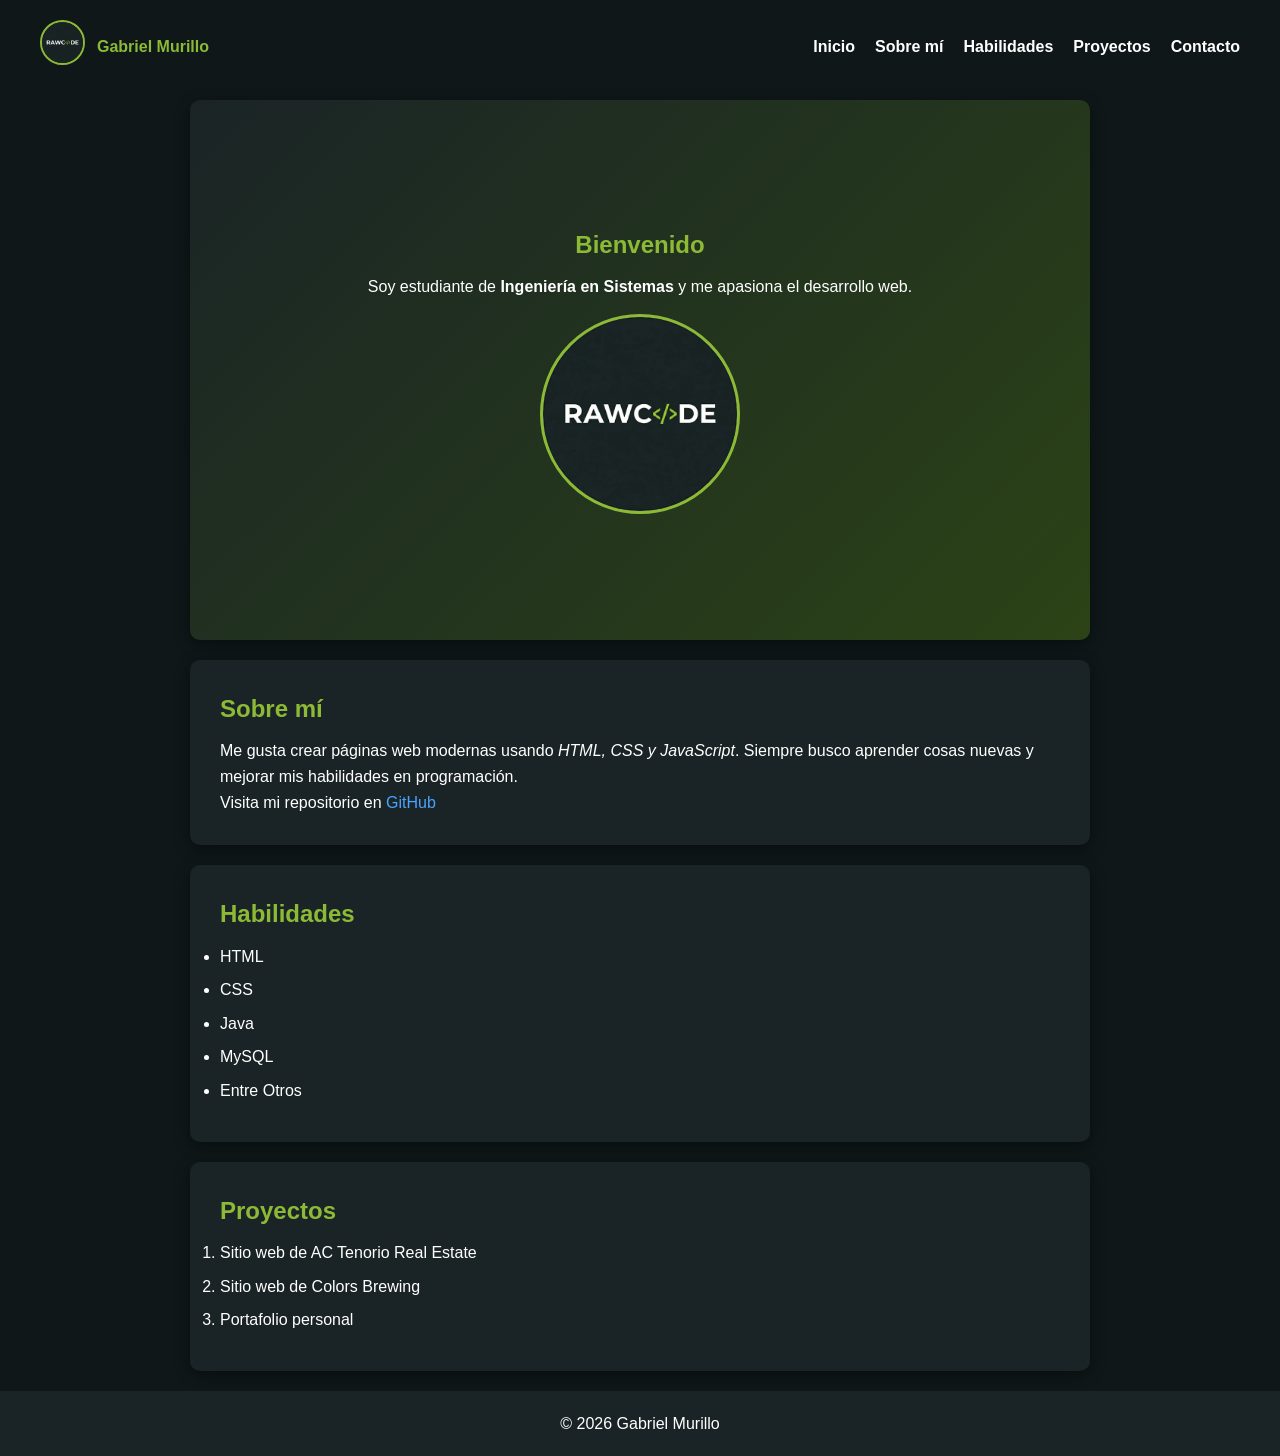
<file: index.html>
<!doctype html>
<html lang="es">
  <head>
    <meta charset="UTF-8" />
    <meta name="viewport" content="width=device-width, initial-scale=1.0" />
    <link rel="icon" href="img/perfil.png" type="image/png" />
    <title>Portafolio "Gabriel Murillo"</title>
    <link rel="stylesheet" href="css/estilos.css" />
  </head>
  <body>
    <!-- HEADER -->
    <header>
      <div class="logo-nombre">
        <a href="index.html">
          <img src="img/perfil.png" alt="Logo" class="logo" />
        </a>
        <h1>Gabriel Murillo</h1>
      </div>
      <nav>
        <ul>
          <li><a href="#inicio">Inicio</a></li>
          <li><a href="#sobre-mi">Sobre mí</a></li>
          <li><a href="#habilidades">Habilidades</a></li>
          <li><a href="pages/proyectos.html">Proyectos</a></li>
          <li><a href="pages/contacto.html">Contacto</a></li>
        </ul>
      </nav>
    </header>

    <!-- MAIN -->
    <main>
      <!-- INICIO -->
      <section id="inicio" class="hero">
        <h2>Bienvenido</h2>
        <p>
          Soy estudiante de <strong>Ingeniería en Sistemas</strong> y me
          apasiona el desarrollo web.
        </p>
        <img src="img/perfil.png" alt="Foto de perfil" width="200" />
      </section>

      <!-- SOBRE MI -->
      <section id="sobre-mi">
        <h2>Sobre mí</h2>
        <p>
          Me gusta crear páginas web modernas usando
          <em>HTML, CSS y JavaScript</em>. Siempre busco aprender cosas nuevas y
          mejorar mis habilidades en programación.
        </p>

        <!-- ENLACE EXTERNO -->
        <p>
          Visita mi repositorio en
          <a href="https://github.com" target="_blank">GitHub</a>
        </p>
      </section>

      <!-- HABILIDADES -->
      <section id="habilidades">
        <h2>Habilidades</h2>
        <ul>
          <li>HTML</li>
          <li>CSS</li>
          <li>Java</li>
          <li>MySQL</li>
          <li>Entre Otros</li>
        </ul>
      </section>

      <!-- PROYECTOS -->
      <section id="proyectos">
        <h2>Proyectos</h2>
        <ol>
          <li>Sitio web de AC Tenorio Real Estate</li>
          <li>Sitio web de Colors Brewing</li>
          <li>Portafolio personal</li>
        </ol>
      </section>
    </main>

    <!-- FOOTER -->
    <footer>
      <p>&copy; 2026 Gabriel Murillo</p>
    </footer>
    <script src="js/main.js"></script>
  </body>
</html>
</file>
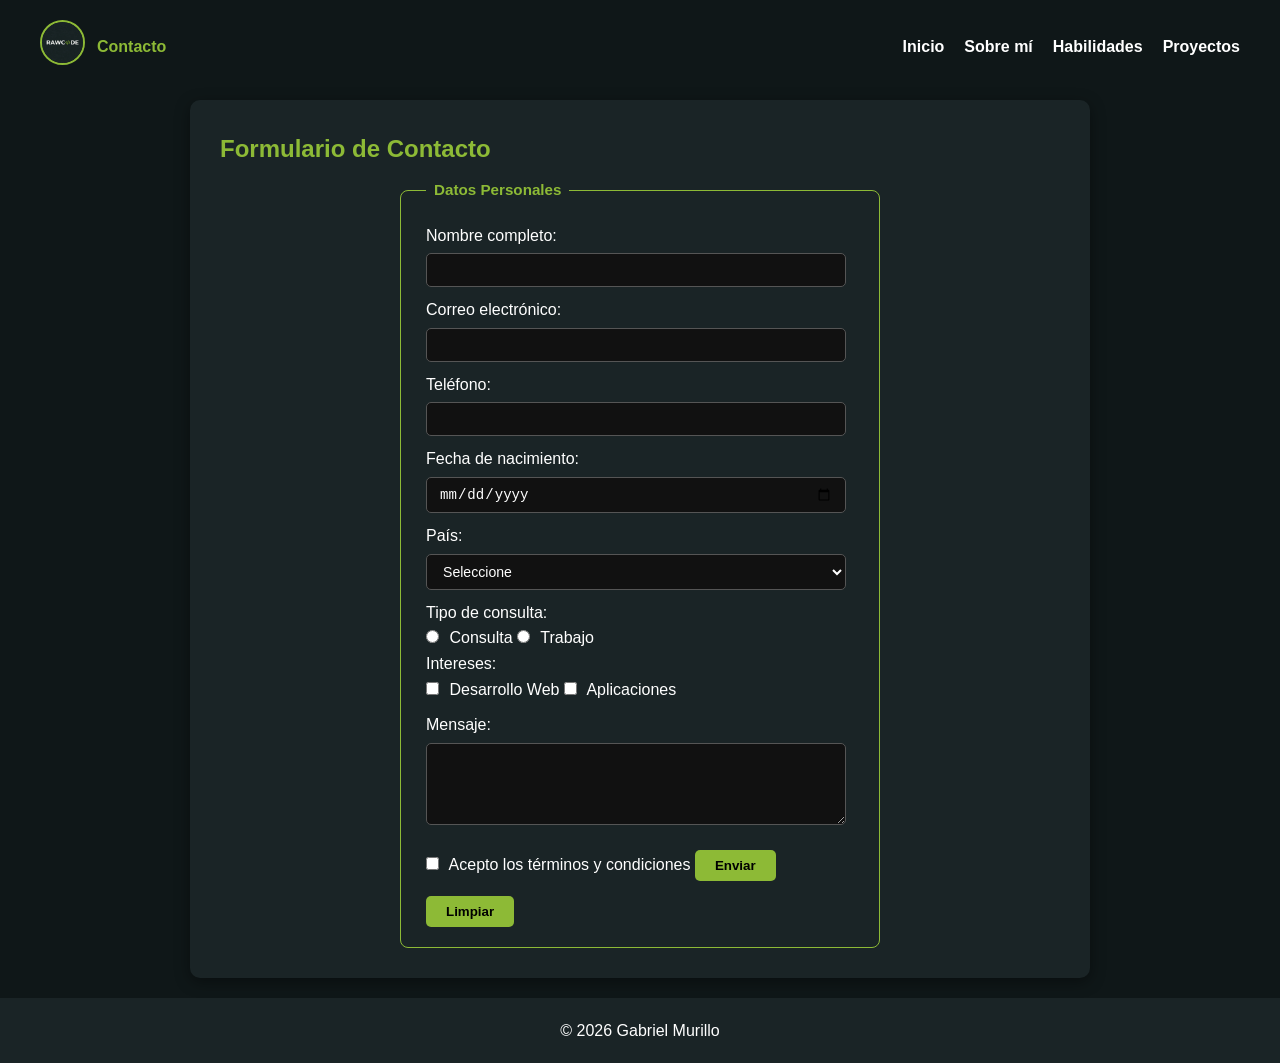
<file: pages/contacto.html>
<!doctype html>
<html lang="es">
  <head>
    <meta charset="UTF-8" />
    <meta name="viewport" content="width=device-width, initial-scale=1.0" />
    <link rel="icon" href="../img/perfil.png" type="image/png" />
    <title>Contacto</title>
    <link rel="stylesheet" href="../css/estilos.css" />
  </head>
  <body>
    <!-- HEADER -->
    <header>
      <div class="logo-nombre">
        <a href="../index.html">
          <img src="../img/perfil.png" alt="Logo" class="logo" />
        </a>

        <h1>Contacto</h1>
      </div>
      <nav>
        <ul>
          <li><a href="../index.html">Inicio</a></li>
          <li><a href="../index.html#sobre-mi">Sobre mí</a></li>
          <li><a href="../index.html#habilidades">Habilidades</a></li>
          <li><a href="../pages/proyectos.html">Proyectos</a></li>
        </ul>
      </nav>
    </header>

    <!-- MAIN -->
    <main>
      <section>
        <h2>Formulario de Contacto</h2>

        <form action="#" method="POST">
          <fieldset>
            <legend>Datos Personales</legend>

            <!-- NOMBRE -->
            <label for="nombre">Nombre completo:</label>
            <input type="text" id="nombre" name="nombre" required />

            <!-- EMAIL -->
            <label for="email">Correo electrónico:</label>
            <input type="email" id="email" name="email" required />

            <!-- TEL -->
            <label for="telefono">Teléfono:</label>
            <input type="tel" id="telefono" name="telefono" />

            <!-- FECHA -->
            <label for="fecha">Fecha de nacimiento:</label>
            <input type="date" id="fecha" name="fecha" />

            <!-- SELECT -->
            <label for="pais">País:</label>
            <select id="pais" name="pais">
              <option value="">Seleccione</option>
              <option value="cr">Costa Rica</option>
              <option value="mx">México</option>
              <option value="co">Otro</option>
            </select>

            <!-- RADIO -->
            <p>Tipo de consulta:</p>
            <input type="radio" id="consulta" name="tipo" value="consulta" />
            <label for="consulta">Consulta</label>

            <input type="radio" id="trabajo" name="tipo" value="trabajo" />
            <label for="trabajo">Trabajo</label>

            <!-- CHECKBOX -->
            <p>Intereses:</p>
            <input type="checkbox" id="web" name="interes" value="web" />
            <label for="web">Desarrollo Web</label>

            <input type="checkbox" id="apps" name="interes" value="apps" />
            <label for="apps">Aplicaciones</label>

            <!-- TEXTAREA -->
            <label for="mensaje">Mensaje:</label>
            <textarea id="mensaje" name="mensaje" rows="4" required></textarea>

            <!-- TERMINOS -->
            <input type="checkbox" id="terminos" required />
            <label for="terminos">Acepto los términos y condiciones</label>

            <!-- BOTONES -->
            <button type="submit">Enviar</button>
            <button type="reset">Limpiar</button>
          </fieldset>
        </form>
      </section>
    </main>

    <!-- FOOTER -->
    <footer>
      <p>&copy; 2026 Gabriel Murillo</p>
    </footer>
    <script src="../js/main.js"></script>
  </body>
</html>
</file>
<file: css/estilos.css>
/* ================= RESET ================= */
* {
  margin: 0;
  padding: 0;
  box-sizing: border-box;
}

/* ================= VARIABLES DE COLOR ================= */
:root {
  --color-principal: #1a2426;
  --color-secundario: #2b4316;
  --color-acento: #8dba36;
  --color-texto: #ffffff;
  --color-fondo: #0f1718;
}

/* ================= BASE ================= */
body {
  font-family: Arial, sans-serif;
  background-color: var(--color-fondo);
  color: var(--color-texto);
  line-height: 1.6;
  padding-top: 80px;
}

/* ================= HEADER ================= */
header {
  display: flex;
  justify-content: space-between;
  align-items: center;
  padding: 20px 40px;

  position: fixed;
  top: 0;
  width: 100%;
  z-index: 1000;

  background: transparent;
  transition: 0.3s;
}

header.scrolled {
  background: rgba(26, 36, 38, 0.85);
  backdrop-filter: blur(8px);
}

header h1 {
  color: var(--color-acento);
}

/* ================= NAV ================= */
nav ul {
  list-style: none;
  display: flex;
  gap: 20px;
}

nav a {
  color: var(--color-texto);
  text-decoration: none;
  font-weight: bold;
  transition: 0.3s;
}

section a {
  color: #4aa3ff;
  text-decoration: none;
  transition: 0.3s;
}

nav a:hover,
section a:hover {
  color: var(--color-acento);
}

/* ================= HERO ================= */
.hero {
  display: flex;
  flex-direction: column;
  align-items: center;
  justify-content: center;
  height: 60vh;
  text-align: center;
  background: linear-gradient(
    135deg,
    var(--color-principal),
    var(--color-secundario)
  );
}

.hero img {
  margin-top: 15px;
  border-radius: 50%;
  border: 3px solid var(--color-acento);
}

/* ================= SECCIONES ================= */
section {
  max-width: 900px;
  margin: 20px auto;
  padding: 30px;
  background: var(--color-principal);
  border-radius: 10px;
  box-shadow: 0 4px 15px rgba(0, 0, 0, 0.4);
}

section h2 {
  color: var(--color-acento);
  margin-bottom: 10px;
}

/* ================= LISTAS ================= */
ul li,
ol li {
  margin: 8px 0;
}

/* ================= TARJETAS ================= */
.tarjetas-grid {
  display: flex;
  flex-wrap: wrap;
  gap: 20px;
  justify-content: center;
}

.tarjeta {
  flex: 1 1 280px;
  max-width: 300px;
  background: var(--color-secundario);
  padding: 20px;
  border-radius: 10px;
  border: 1px solid var(--color-acento);
  transition: 0.3s;
}

.tarjeta:hover {
  transform: translateY(-5px);
  box-shadow: 0 5px 20px rgba(141, 186, 54, 0.4);
}

/* ================= BOTONES ================= */
.btn {
  display: inline-block;
  background: var(--color-acento);
  color: #000;
  padding: 10px 15px;
  border-radius: 6px;
  text-decoration: none;
  margin-top: 10px;
  font-weight: bold;
  transition: 0.3s;
}

/* HOVER */
.btn:hover {
  background: #a6d94a;
  color: #2a3715;
}

/* ================= FORMULARIO ================= */
input[type="text"],
input[type="email"],
input[type="tel"],
input[type="date"],
select,
textarea {
  width: 100%;
  max-width: 420px; /* ← limita el ancho máximo */
  padding: 8px 12px;
  margin-top: 5px;
  margin-bottom: 10px;
  border-radius: 5px;
  border: 1px solid #555;
  background: #111;
  color: white;
  font-size: 0.88rem; /* ← texto un poco más pequeño */
  display: block;
}

/* checkboxes y radios no se tocan */
input[type="checkbox"],
input[type="radio"] {
  width: auto;
  margin-right: 6px;
}

input:focus,
textarea:focus,
select:focus {
  border-color: var(--color-acento);
  outline: none;
}

button {
  margin-top: 15px;
  padding: 8px 20px; /* ← botones más compactos */
  margin-right: 8px;
  border: none;
  background: var(--color-acento);
  color: black;
  border-radius: 5px;
  cursor: pointer;
  font-weight: bold;
}

button:hover {
  background: #a6d94a;
}

/* ================= FOOTER ================= */
footer {
  display: flex;
  justify-content: center;
  align-items: center;
  background: var(--color-principal);
  padding: 20px;
  margin-top: 20px;
}

/* ================= LOGO + NOMBRE ================= */
.logo-nombre {
  display: flex;
  align-items: center;
  gap: 12px;
}

/* LOGO */
.logo {
  width: 45px;
  height: 45px;
  object-fit: cover;
  border-radius: 50%;
  border: 2px solid var(--color-acento);
}

/* NOMBRE */
.logo-nombre h1 {
  margin: 0;
  font-size: 1rem;
  color: var(--color-acento);
  white-space: nowrap;
}

/* ================= FIELDSET ================= */
fieldset {
  border: 1px solid var(--color-acento);
  border-radius: 8px;
  padding: 20px 25px;
  max-width: 480px; /* ← limita el ancho del recuadro */
  margin: 0 auto; /* ← lo centra */
}

legend {
  color: var(--color-acento);
  font-weight: bold;
  padding: 0 8px;
  font-size: 0.95rem;
}

label[for="mensaje"] {
  display: block;
  margin-top: 10px;
}
</file>
